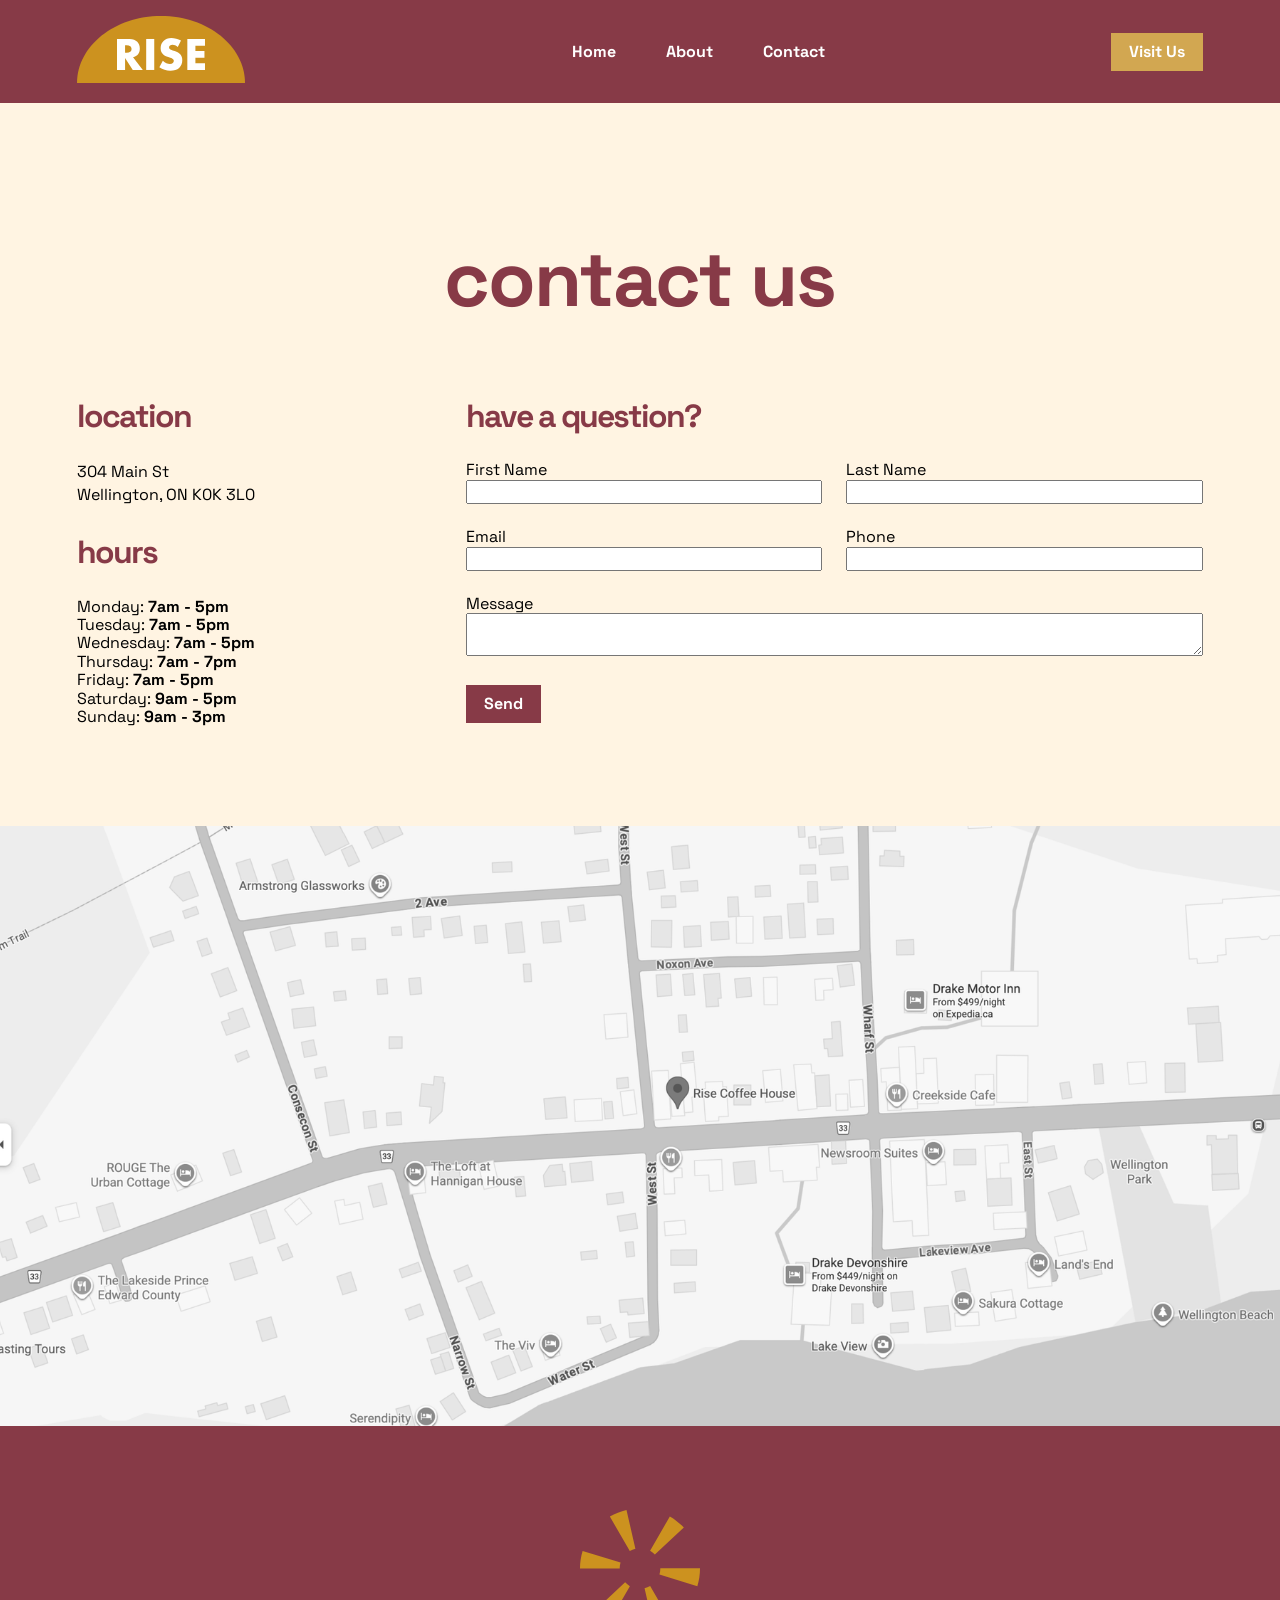
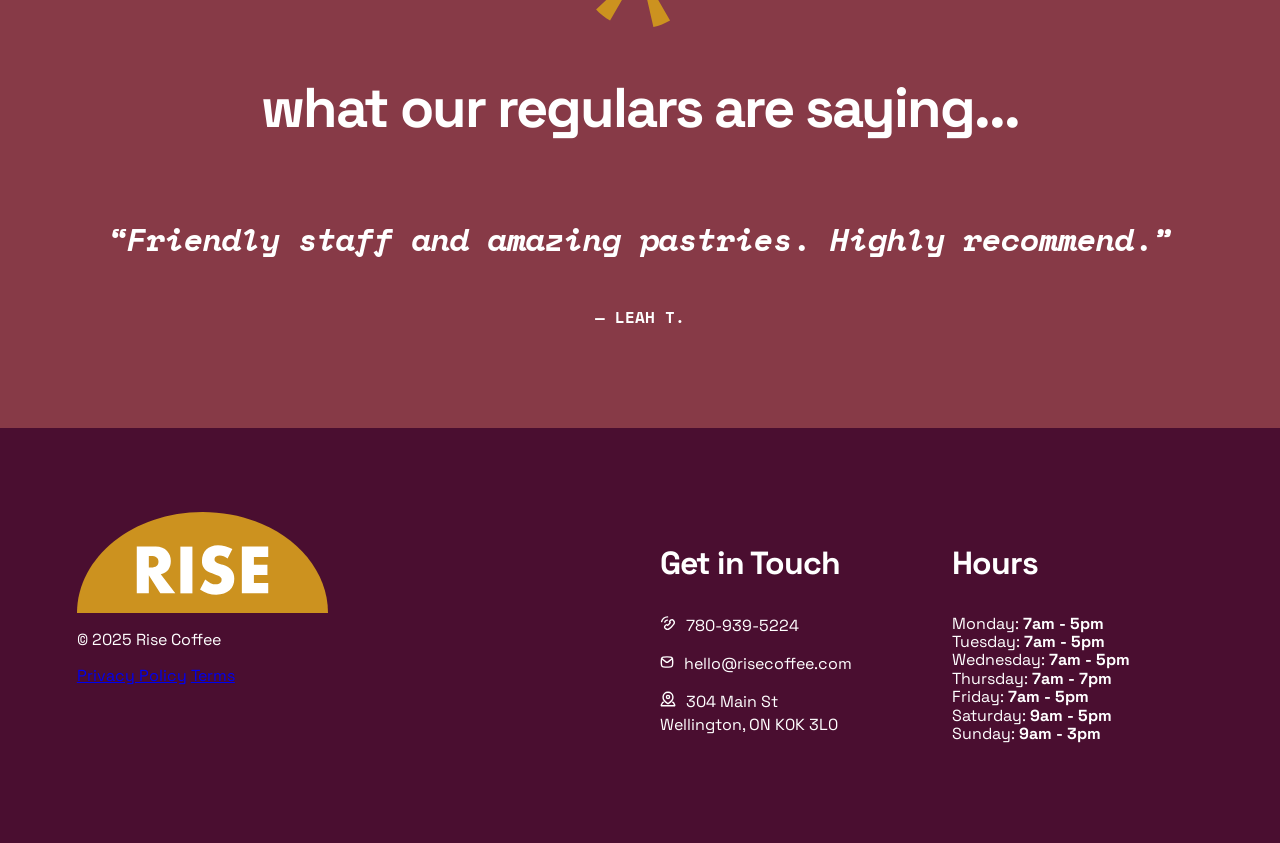
<file: contact.html>
<!DOCTYPE html>
<html lang="en">
<head><!-- The head is a container for information ABOUT the page.
           Nothing in here appears on the page. The browser reads it, the visitor never sees it. -->

	<!-- Which character set to use. Leave this out and apostrophes turn into garbage. -->
	<meta charset="utf-8">
	<!-- Tells a phone to use its real width instead of pretending to be a desktop. -->
	<meta name="viewport" content="width=device-width, initial-scale=1">
	<!-- The browser tab text, and what Google shows in search results. Not a heading on the page. -->
	<link rel="icon" href="images/favicon.png">
	<title>Contact | Rise Coffee</title>
	<meta name="description" content="Contact page for a neighbourhood coffee shop on Whyte Avenue. Single origin, roasted here, open from seven.">

	<meta property="og:title" content="Rise Coffee">
	<meta property="og:description" content="A neighbourhood coffee shop on Whyte Avenue.">
	<meta property="og:image" content="https://chiflado321.github.io/rise-coffee/images/rise-coffee-1.jpg">
	<meta property="og:url" content="https://chiflado321.github.io/rise-coffee/">


	<!-- STYLES -->
	<!-- STEP 1: your two stylesheet links go here -->


	<link rel="stylesheet" href="normalize.css"> <!-- This is to NORMALIZE browser default -->
	<link rel="stylesheet" href="layout.css">  <!-- This controls our structure and LAYOUT -->
	<link rel="stylesheet" href="style.css">  <!-- This is to where we add all the STYLING to the elements of the page -->


	<!-- FONTS -->
	<!-- STEP 2: your Google Fonts links go here -->

	<link rel="preconnect" href="https://fonts.googleapis.com">
	<link rel="preconnect" href="https://fonts.gstatic.com" crossorigin>
	<link href="https://fonts.googleapis.com/css2?family=Space+Grotesk:wght@300..700&display=swap" rel="stylesheet">

	<link rel="preconnect" href="https://fonts.googleapis.com">
	<link rel="preconnect" href="https://fonts.gstatic.com" crossorigin>
	<link href="https://fonts.googleapis.com/css2?family=Space+Grotesk:wght@300..700&family=Space+Mono:ital,wght@0,400;0,700;1,400;1,700&display=swap" rel="stylesheet">



</head>

<body><!-- The body holds everything the visitor actually SEES. -->

	<!-- HEADER: the strip along the top. It is the same on every page of the site,
	     which is why it lives outside <main>. -->
	<header>
		<!-- LOGO -->
		<a href="index.html"><img src="images/rise-logo.svg" class="logo" alt="rise logo"></a>

		<!-- NAVIGATION: a menu is a LIST of related links, so it is marked up as a ul with li inside.
		     CSS takes the bullets off later, but underneath it stays a list, because that is what it is. -->
		<nav>
			<ul>
				<li><a class = "nav-link" href="index.html">Home</a></li>
				<li><a class = "nav-link" href="about.html">About</a></li>
				<li><a class = "nav-link" href="contact.html">Contact</a></li>
			</ul>
		</nav>

		<!-- The # in this href jumps to the element with id="visit" further down THIS page,
		     instead of opening a different page. -->
		<a class="button nav-link" href="index.html#visit">Visit Us</a>
		<div class="hamburger">
			<div class="hamburger-bar"></div>
			<div class="hamburger-bar"></div>
			<div class="hamburger-bar"></div>
		</div>
	</header>

	<!-- MAIN: everything between the header and the footer. This is the part that is
	     actually THIS page. One <main> per page. -->
	<main>
		<section class="section-padding">
			<div class="container">
				<div class="row">
					<div class="col col-lg-12 col-md-12 col-sm-12 text-center">
						<h1 class="text-maroon">contact us</h1>
					</div>
				</div>

				<!-- Left: location and hours -->
				<div class="row">
					<div class="col col-lg-4 col-md-6 col-sm-12">
						<h2 class="text-maroon heading-small">location</h2>
						<p>304 Main St<br>Wellington, ON K0K 3L0</p>

						<h2 class="text-maroon heading-small">hours</h2>
						<ul class="hours-list">
							<li>Monday: <strong>7am - 5pm</strong></li>
							<li>Tuesday: <strong>7am - 5pm</strong></li>
							<li>Wednesday: <strong>7am - 5pm</strong></li>
							<li>Thursday: <strong>7am - 7pm</strong></li>
							<li>Friday: <strong>7am - 5pm</strong></li>
							<li>Saturday: <strong>9am - 5pm</strong></li>
							<li>Sunday: <strong>9am - 3pm</strong></li>
  						</ul>
					</div>
				
					<div class="col col-lg-8 col-md-12 col-sm-12">
						<h2 class="text-maroon heading-small">have a question?</h2>

						<form class="contact-form">
							<div class="field">
								<label for="FirstName">First Name</label>
								<input type="text" id="FirstName" class="input-text">
							</div>
							<div class="field">
								<label for="LastName">Last Name</label>
								<input type="text" id="LastName" class="input-text">
							</div>
							<div class="field">
								<label for="Email">Email</label>
								<input type="text" id="Email" class="input-text">
							</div>
							<div class="field">
								<label for="Phone">Phone</label>
								<input type="text" id="Phone" class="input-text">
							</div>
							
							<div class="field field-wide">
								<label for="Message">Message</label>
								<textarea id="Message" class="input-message"></textarea>
							</div>
							<div>
								<input type="submit" value="Send" class="button-secondary form-submit">
							</div>
						</form>
					</div>
				</div>
			</div>
		</section>

		<section>
			<div class="container-full">
				<img src="images/map.png" class="full-width-img" alt="map image">
			</div>
		</section>

		<!-- TESTIMONIALS SECTION: maroon band in the mockup. -->
		<section class="section-padding background-maroon text-white">
			<div class="container testimonial">
				<div class="row row-justify-center">
					<img src="images/rise-icon-2.svg" class="rise-burst" alt="">
				</div>
				<div class="row row-justify-center text-center">
					<h2>what our regulars are saying...</h2>
				</div>
				<div class="row row-justify-center text-center">
					<h3><em>“Friendly staff and amazing pastries. Highly recommend.”</em></h3>
				</div>
				<div class="row row-justify-center text-center">
					<p><strong>— LEAH T.</strong></p>
				</div>
			</div>
		</section>
	</main>


	<!-- FOOTER -->
	<footer class="section-padding background-maroondark text-white">

		<div class="container">
			<div class="row">
				<div class="col col-lg-3 col-md-6 col-sm-12">
					<a href="index.html"><img src="images/rise-logo.svg" class="img-full" alt="rise logo"></a>
					<p>© 2025 Rise Coffee</p>
					<a href="#">Privacy Policy</a>
					<a href="#">Terms</a>
				</div>

				<div class="col col-lg-3 col-md-6 col-sm-12">
				</div>
				
				<div class="col col-lg-3 col-md-6 col-sm-12">
					<h3>Get in Touch</h3>
					<p><img src="images/phone-icon.svg" class="footer-icon" alt="">780-939-5224</p>
					<p><img src="images/mail-icon.svg" class="footer-icon" alt="">hello@risecoffee.com</p>
					<p><img src="images/location-icon.svg" class="footer-icon" alt="">304 Main St<br>Wellington, ON  K0K 3L0</p>
				</div>

				<div class="col col-lg-3 col-md-6 col-sm-12">
					<h3>Hours</h3>
					<ul class="hours-list">
						<li>Monday: <strong>7am - 5pm</strong></li>
						<li>Tuesday: <strong>7am - 5pm</strong></li>
						<li>Wednesday: <strong>7am - 5pm</strong></li>
						<li>Thursday: <strong>7am - 7pm</strong></li>
						<li>Friday: <strong>7am - 5pm</strong></li>
						<li>Saturday: <strong>9am - 5pm</strong></li>
						<li>Sunday: <strong>9am - 3pm</strong></li>
	  				</ul>
				</div>
			</div>
		</div>

	</footer>

</body>
</html>
</file>
<file: layout.css>
/* CONTAINER */
.container{
	display: block;
	width: 88%;
	max-width: 1400px;
	margin: 0 auto;
}

.container-full{
	display: block;
	width: 100%;
	overflow: hidden;
}

/* ROW */
.row{
	display: flex;
	flex-wrap: wrap;
	align-items: stretch;
	margin: 0px -20px;
}
.row-justify-end { justify-content: flex-end; }
.row-justify-center { justify-content: center; }
.row-justify-between { justify-content: space-between; }

.row-allign-end { align-items: flex-end; }
.row-allign-center { align-items: center; }

/* COLUMNS */
.col{
	flex-grow: 1;
	flex-shrink: 1;
	flex-basis: 0%;
	padding: 0px 20px;
}

.col-lg-1  { flex: 0 0 8.33%; max-width: 8.33%; }
.col-lg-2  { flex: 0 0 16.67%; max-width: 16.67%; }
.col-lg-3  { flex: 0 0 25%; max-width: 25%; }
.col-lg-4  { flex: 0 0 33.33%; max-width: 33.33%; }
.col-lg-5  { flex: 0 0 41.67%; max-width: 41.67%; }
.col-lg-6  { flex: 0 0 50%; max-width: 50%; }
.col-lg-7  { flex: 0 0 58.33%; max-width: 58.33%; }
.col-lg-8  { flex: 0 0 66.67%; max-width: 66.67%; }
.col-lg-9  { flex: 0 0 75%; max-width: 75%; }
.col-lg-10 { flex: 0 0 83.33%; max-width: 83.33%; }
.col-lg-11 { flex: 0 0 91.67%; max-width: 91.67%; }
.col-lg-12 { flex: 0 0 100%; max-width: 100%; }

/* UTILITIES */

.section-padding { padding: 84px 0px; }
.text-center { text-align:center; }
.text-right { text-align:right; }
.img-full { display:block; width:100% }


/*
PASTE THIS AT THE BOTTOM OF layout.css
=======================================

Experiment 3, Week 9.

Open layout.css, click at the end of the very last line, press Enter
a couple of times, and paste everything below the equals signs.

TWO blocks. md is the tablet, sm is the phone. The ranges do not
overlap, so no width ever matches both.

Both properties on every line. flex-basis is what makes a column take
a whole line. max-width on its own will not stack anything, because
.col already says flex-grow: 1 and flex-basis: 0%.

=======================================*/

/* ============================================
   TABLET   481 to 768
   ============================================ */

@media screen and (max-width: 768px) and (min-width: 481px) {

	.col-md-1  { flex-basis: 8.33%;   max-width: 8.33%; }
	.col-md-2  { flex-basis: 16.67%;  max-width: 16.67%; }
	.col-md-3  { flex-basis: 25.00%;  max-width: 25.00%; }
	.col-md-4  { flex-basis: 33.33%;  max-width: 33.33%; }
	.col-md-5  { flex-basis: 41.67%;  max-width: 41.67%; }
	.col-md-6  { flex-basis: 50.00%;  max-width: 50.00%; }
	.col-md-7  { flex-basis: 58.33%;  max-width: 58.33%; }
	.col-md-8  { flex-basis: 66.67%;  max-width: 66.67%; }
	.col-md-9  { flex-basis: 75.00%;  max-width: 75.00%; }
	.col-md-10 { flex-basis: 83.33%;  max-width: 83.33%; }
	.col-md-11 { flex-basis: 91.67%;  max-width: 91.67%; }
	.col-md-12 { flex-basis: 100%;    max-width: 100%; }

}

/* ============================================
   SMARTPHONE   480 and below
   Written after the tablet block, so it wins.
   ============================================ */

@media screen and (max-width: 480px) {

	.col-sm-1  { flex-basis: 8.33%;   max-width: 8.33%; }
	.col-sm-2  { flex-basis: 16.67%;  max-width: 16.67%; }
	.col-sm-3  { flex-basis: 25.00%;  max-width: 25.00%; }
	.col-sm-4  { flex-basis: 33.33%;  max-width: 33.33%; }
	.col-sm-5  { flex-basis: 41.67%;  max-width: 41.67%; }
	.col-sm-6  { flex-basis: 50.00%;  max-width: 50.00%; }
	.col-sm-7  { flex-basis: 58.33%;  max-width: 58.33%; }
	.col-sm-8  { flex-basis: 66.67%;  max-width: 66.67%; }
	.col-sm-9  { flex-basis: 75.00%;  max-width: 75.00%; }
	.col-sm-10 { flex-basis: 83.33%;  max-width: 83.33%; }
	.col-sm-11 { flex-basis: 91.67%;  max-width: 91.67%; }
	.col-sm-12 { flex-basis: 100%;    max-width: 100%; }

}
</file>
<file: style.css>
/* GLOBAL STYLES */
html {box-sizing: border-box;}
*,*:before, *:after {box-sizing: inherit;}

body { font-family: "Space Grotesk",sans-serif; 
	background-color: #FFF4E2;}

header {
	background-color: #873A47; 
	padding: 16px 6%;
	display: flex;
	align-items: center;
	justify-content: space-between;
	position: sticky;
	top: 0;
	z-index: 10;
}

.logo{
	width: 168px; 
 }

/* BACKGROUNDS */

.background-gold { background-color: #D2A751; }
.background-maroon { background-color: #873A47; }
.background-maroondark { background-color: #4A0E30; }
.text-white { color:white; }
.text-grey { color: #53444B; }
.text-maroon { color: #873A47 }

/* FONTS */
h1 {
	font-size: 78px; 
	line-height: 100%; 
	font-weight: 700; 
	letter-spacing: -2px; 
	/*color: #873A47;*/
}

h2 {
	font-size: 56px; 
	line-height: 120%; 
	font-weight: 700; 
	letter-spacing: -2px; 
	/*color: #873A47;*/
}

h3 {
	font-size: 32px; 
	line-height: 120%; 
	font-weight: 700; 
	letter-spacing: -1px; 
	/*color: #873A47;*/
}
p {
	font-size: 16px; 
	line-height: 140%; 
	font-weight: 400; 
	/*color: #53444B;*/
	font-style: normal;
}

.paragraph-large { 
	font-size: 40px; 
	line-height: 120%; 
	font-weight: 700; 
	letter-spacing: -1px; 
	color: #873A47;
}

.testimonial h3,
.testimonial p {
	font-family: 'Space Mono', monospace;
}


/*  NAVIGATION */
nav li { list-style:none; padding-left: 0; } /* this is targetting the list items in the nav*/
nav ul { display:flex; justify-content: center; gap: 50px; }
.nav-link { color:#ffffff; text-decoration:none; font-weight: bold; }


.hamburger{
	display: none;
	width: 32px;
	height: 24px;
	flex-direction: column;
	justify-content: space-between;
}

.hamburger-bar{
	width: 100%;
	height: 4px;
	background-color: #ffffff;
	border-radius: 2px;
}


/*  IMAGES */
.card-img-wrap{ 
	width: 100%;
	aspect-ratio: 4/5;
	border-radius: 210px 210px 0px 0px;
	overflow: hidden;
}

.card-img-wrap-big{ 
	width: 100%;
	aspect-ratio: 4/5;
	border-radius: 300px 300px 0px 0px;
	overflow: hidden;
}

.card-img{
	width: 100%;
	height: 100%;
	object-fit: cover;
}

.hero-img{ 
	position:relative;
	background-image:url(images/rise-coffee-1.jpg);
	background-size: cover; 
	background-repeat: no-repeat;
	height: 600px;
}


.hero-icon {
	position: absolute;
	width: 20%;
	top: -35%;
	right: -15%;
	transform: rotate(-12deg);
}

.gradient-1{ 
	width: 100%;
	position: absolute;
	bottom: 0px;
	left: 0px;
	z-index: 1;
}

.z-index-2{ 
	position:relative; 
	z-index: 2;
}

.position-relative{ 
	position: relative;
	overflow: hidden;
	 }

/*  BUTTONS  */

.button{ 
	display: inline-block;
	color: white;
	padding: 10px 18px;
	background-color: #D2A751;
	text-decoration: none;
	font-weight: bold;
 }

.button:hover{
	background-color: #E6C27A;
}

.button-secondary{ 
	display: inline-block;
	color: white;
	padding: 10px 18px;
	background-color: #873A47;
	text-decoration: none;
	font-weight: bold;
 }

.button-secondary:hover{
	background-color: #4A0E30;
}


.rise-burst { 
width: 120px;
}

/************ ABOUT PAGE**************/

.about-hero-img{
	position:relative;
	background-image:url(images/rise-coffee-10.jpg);
	background-repeat: no-repeat;
	background-size: cover;
	height: 580px;
}

.about-icon {
	position: absolute;
	width: 29%;
	bottom: -10%;
	left: -15%;
}


/* GENERAL */

.hours-list{
	list-style: none;
	padding-left: 0;
}
.hours-list li {
	font-weight: 400;
}
.hours-list strong{
	font-weight: 700;
}
.visit-map { 
	height: 536px;
	width: 100%;
	object-fit: cover;
}

.card{
	display: flex;
	flex-direction: column;
	height: 100%;	
	gap: 24px;
}

.card-border{
	border-top: solid 4px #D2A751;
	border-bottom: solid 4px #D2A751;
	padding: 24px 0px;
	flex-grow: 1;
}

.card-border-single{
	border-top: solid 4px #D2A751;
	border-bottom: solid 4px transparent;
	padding: 24px 0px;
	flex-grow: 1;
}


/*************** FOoTER ***********/
.footer-icon{
	margin-right: 10px;
}

/************ CONTACT **************/

.contact-form{
	display: grid;
	grid-template-columns: 1fr 1fr;
	gap: 24px;
}

.input-text, .input-message{
	width: 100%;
}

.field-wide{
	grid-column: 1/3;
}

.form-submit{
	grid-column: 1/3;
	justify-self: start;
	border: none;
}

.full-width-img{
	display: block;
	width: 100%;
	height: 600px;
	object-fit: cover;
}

.heading-small { font-size: 32px; }

@media screen and (max-width: 768px) and (min-width: 481px){
	h1 {font-size: 56px;}
	h2 {font-size: 40px;}
	h3 {font-size: 28px;}
	.heading-small { font-size: 28px; }
	.paragraph-large { font-size: 30px; }
	.section-padding { padding: 56px 0; }
	nav { display:none; }
	.nav-link {display: none;}
	.hamburger { display:flex; }
}

@media screen and (max-width: 480px){
	h1 {font-size: 40px;}
	h2 {font-size: 32px;}
	h3 {font-size: 24px;}
	.heading-small { font-size: 24px; }
	.paragraph-large { font-size: 24px; }
	.section-padding { padding: 40px 0; }
	header { padding:16px 6% }
	.logo { width:104px }
	nav { display:none; }
	.nav-link {display: none;}
	.hamburger { display:flex; }

	.contact-form { grid-template-columns: 1fr; }
	.field-wide { grid-column: 1/2; }
	.form-submit { grid-column: 1/2; }

}
</file>
